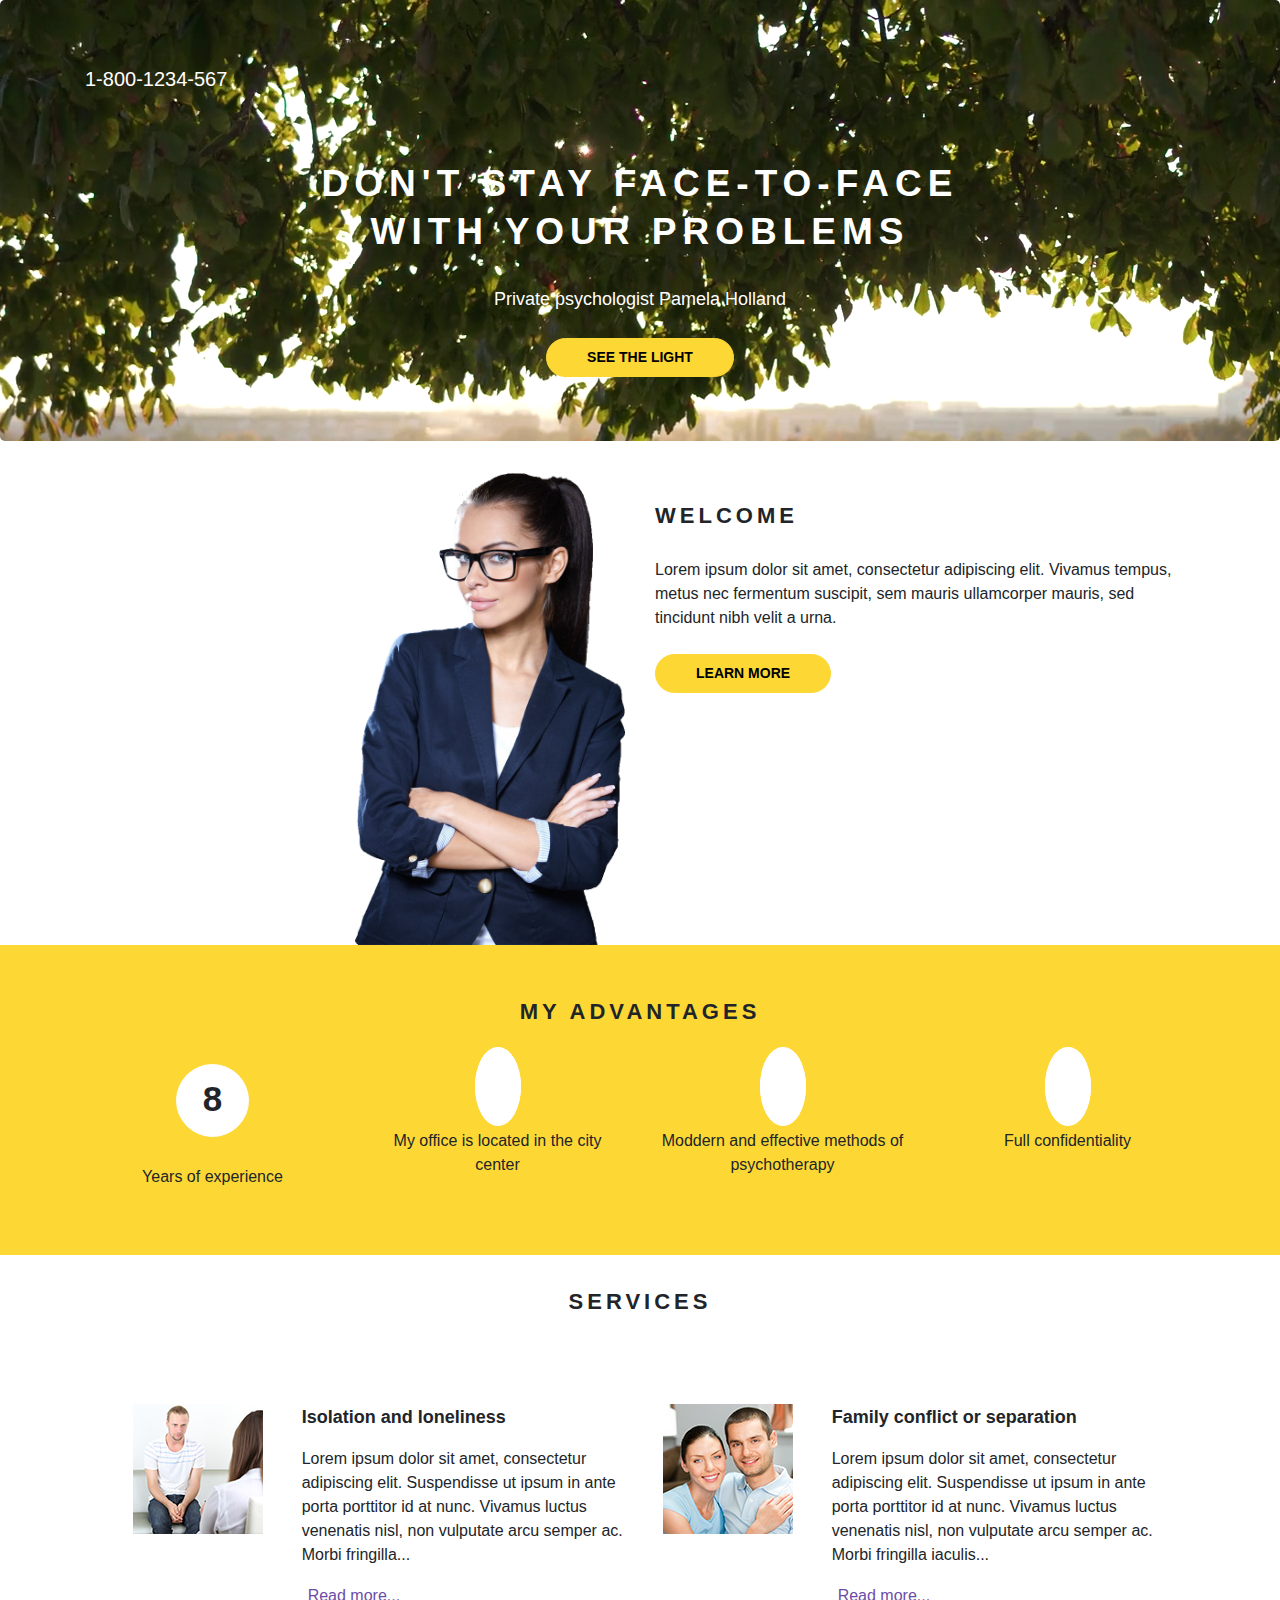
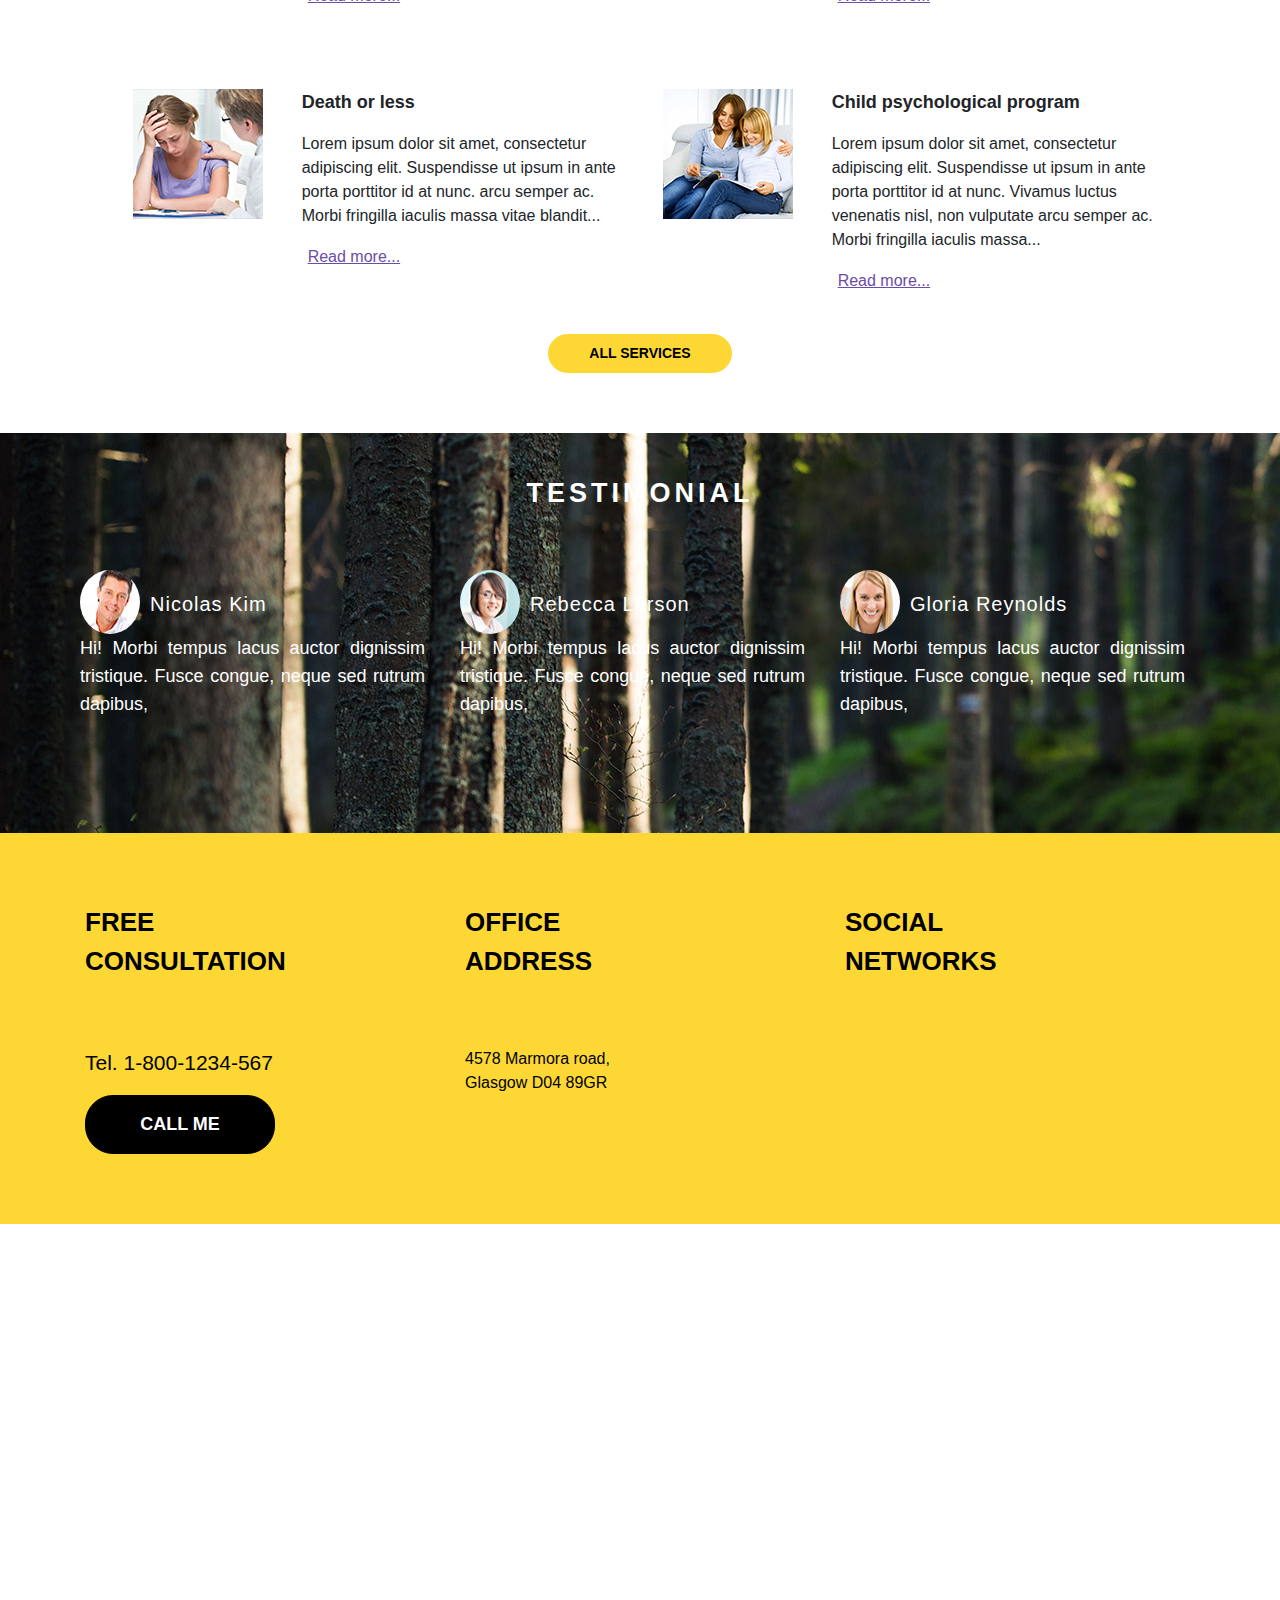
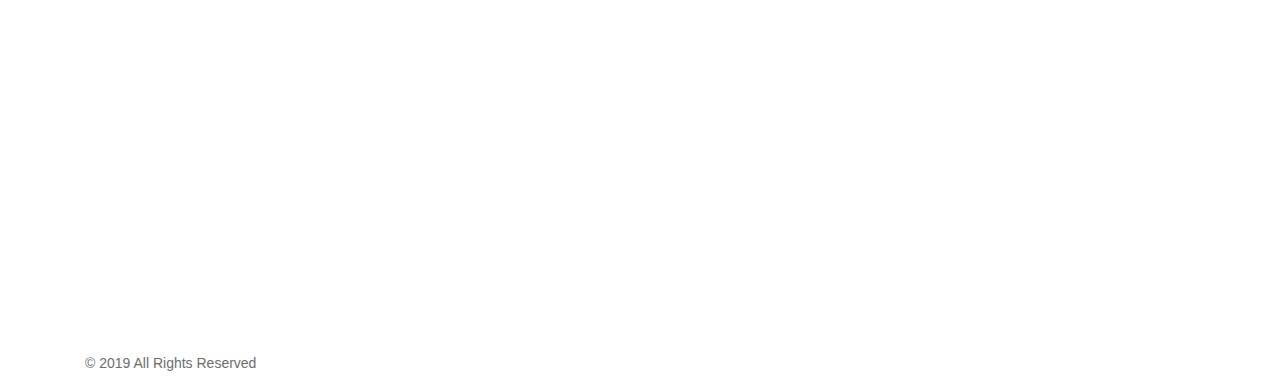
<file: index.html>
<!DOCTYPE html>
<html>
<head>
	<title>Psychologist</title>
	<link rel="stylesheet" type="text/css" href="style.css">
	<link rel="stylesheet" href="https://maxcdn.bootstrapcdn.com/bootstrap/4.0.0/css/bootstrap.min.css" integrity="sha384-Gn5384xqQ1aoWXA+058RXPxPg6fy4IWvTNh0E263XmFcJlSAwiGgFAW/dAiS6JXm" crossorigin="anonymous">
	<link rel="stylesheet" href="https://use.fontawesome.com/releases/v5.8.1/css/all.css" integrity="sha384-50oBUHEmvpQ+1lW4y57PTFmhCaXp0ML5d60M1M7uH2+nqUivzIebhndOJK28anvf" crossorigin="anonymous">
	<meta name="viewport" content="width=device-width, initial-scale=1">
</head>
<body>
<div class="jumbotron">
	<div class="container">
		<div class="row">
			<div class="col-md-4 mobile">
				<a href="#"><i class="fas fa-mobile-alt"></i> 1-800-1234-567</a>
			</div>
			<div class="col-md-8">
					<div class="nav-icon">
						<ul class="list-inline">
							<li class="list-inline-item social">
								<a href="#"><i class="fab fa-facebook-f"></i></a>
							</li>
							<li class="list-inline-item social">
								<a href="#"><i class="fab fa-twitter"></i></a>
							</li>
							<li class="list-inline-item social">
								<a href="#"><i class="fab fa-youtube"></i></a>
							</li>
							<li class="list-inline-item social">
								<a href="#"><i class="fab fa-instagram"></i></a>
							</li>
						</ul>
					</div>
			</div>
		</div>

		<div class="jumbo-content">
			<p class="content">DON'T STAY FACE-TO-FACE WITH YOUR PROBLEMS</p>
			<p class="lead1">Private psychologist Pamela Holland</p>
			<input class="button1" type="submit" value="SEE THE LIGHT">
		</div>

	</div>
</div>

<!--welcome section-->
<div class="container">
	<div class="row flex-row-reverse">
		<div class="col-md-6 col-sm-6 content-div">
			<h1 class="welcome">WELCOME</h1>
			<p>Lorem ipsum dolor sit amet, consectetur adipiscing elit. Vivamus tempus, metus nec fermentum suscipit, sem mauris ullamcorper mauris, sed tincidunt nibh velit a urna. </p>
			<div class="wel-btn"><input class="button1" type="submit" value="LEARN MORE"></div>
		</div>
		<div class="col-md-6 col-sm-6 trans-img">
			<img src="./img/trans.jpg">
		</div>
	</div>
</div>	

<!-- advantege section-->
<div class="wel-div">
<div class="container">
	<div>
		<p class="welcome">MY ADVANTAGES</p>
	</div>
	<div class="row advantage">
		<div class="col-md-3">
			<div class="icon-circle"><h3>8</h3></div>
			<p>Years of experience</p>
		</div>
		<div class="col-md-3">
			<i class="fas fa-map-marker-alt"></i>
			<p>My office is located in the city center</p>
		</div>
		<div class="col-md-3">
			<i class="fas fa-cogs"></i>
			<p>Moddern and effective methods of psychotherapy</p>
		</div>
		<div class="col-md-3">
			<i class="fas fa-lock"></i>
			<p>Full confidentiality</p>
		</div>
	</div>
</div>
</div>

<!--service section-->
<div class="ser-section text-center">
<div class="container">
	<p class="welcome">SERVICES</p>
	<div class="row service-div">
		<div class="col-md-6">
			<div class="row">
				<div class="col-sm-12 col-md-12 col-lg-4">
					<img src="./img/img1.jpg">
				</div>
				<div class="col-sm-12 col-md-12 col-lg-8 text-left">
					<p class="ser-heading">Isolation and loneliness</p>
					<p class="ser-content">Lorem ipsum dolor sit amet, consectetur adipiscing elit. Suspendisse ut ipsum in ante porta porttitor id at nunc. Vivamus luctus venenatis nisl, non vulputate arcu semper ac. Morbi fringilla<span id="dots">...</span><span id="more"> Quisque dapibus a arcu et egestas. Duis venenatis sapien sit amet congue lacinia. Vestibulum ante ipsum primis in faucibus orci luctus et ultrices posuere cubilia Curae; Cras malesuada ex nulla, vitae viverra nisi facilisis ut.</span></p>
					<span><button onclick="myFunction()" id="myBtn">Read more...</button></span>
				</div>
			</div>
		</div>
		<div class="col-md-6">
			<div class="row">
				<div class="col-sm-12 col-md-12 col-lg-4">
					<img src="./img/img2.jpg">
				</div>
				<div class="col-sm-12 col-md-12 col-lg-8 text-left">
					<p class="ser-heading">Family conflict or separation</p>
					<p class="ser-content">Lorem ipsum dolor sit amet, consectetur adipiscing elit. Suspendisse ut ipsum in ante porta porttitor id at nunc. Vivamus luctus venenatis nisl, non vulputate arcu semper ac. Morbi fringilla iaculis<span id="dots1">...</span><span id="more1"> Quisque dapibus a arcu et egestas. Duis venenatis sapien sit amet congue lacinia. Vestibulum ante ipsum primis in faucibus orci luctus et ultrices posuere cubilia Curae; Cras malesuada ex nulla, vitae viverra nisi facilisis ut.</span></p>
					<span><button onclick="myFunction1()" id="myBtn1">Read more...</button></span>
				</div>
			</div>
		</div>
	</div>
	<div class="row service-div">
		<div class="col-md-6">
			<div class="row">
				<div class="col-sm-12 col-md-12 col-lg-4">
					<img src="./img/img3.jpg">
				</div>
				<div class="col-sm-12 col-md-12 col-lg-8 text-left">
					<p class="ser-heading">Death or less</p>
					<p class="ser-content">Lorem ipsum dolor sit amet, consectetur adipiscing elit. Suspendisse ut ipsum in ante porta porttitor id at nunc. arcu semper ac. Morbi fringilla iaculis massa vitae blandit<span id="dots2">...</span><span id="more2"> Quisque dapibus a arcu et egestas. Duis venenatis sapien sit amet congue lacinia. Vestibulum ante ipsum primis in faucibus orci luctus et ultrices posuere cubilia Curae; Cras malesuada ex nulla, vitae viverra nisi facilisis ut.</span></p>
					<span><button onclick="myFunction2()" id="myBtn2">Read more...</button></span>
				</div>
			</div>
		</div>
		<div class="col-md-6">
			<div class="row">
				<div class="col-sm-12 col-md-12 col-lg-4">
					<img src="./img/img4.jpg">
				</div>
				<div class="col-sm-12 col-md-12 col-lg-8 text-left">
					<p class="ser-heading">Child psychological program</p>
					<p class="ser-content">Lorem ipsum dolor sit amet, consectetur adipiscing elit. Suspendisse ut ipsum in ante porta porttitor id at nunc. Vivamus luctus venenatis nisl, non vulputate arcu semper ac. Morbi fringilla iaculis massa<span id="dots3">...</span><span id="more3"> Quisque dapibus a arcu et egestas. Duis venenatis sapien sit amet congue lacinia. Vestibulum ante ipsum primis in faucibus orci luctus et ultrices posuere cubilia Curae; Cras malesuada ex nulla, vitae viverra nisi facilisis ut.</span></p>
					<span><button onclick="myFunction3()" id="myBtn3">Read more...</button></span>
				</div>
			</div>
		</div>
	</div>
	<div style="text-align: center; padding-bottom: 60px;">
	<input class="button1" type="submit" value="ALL SERVICES">
	</div>
</div>
</div>
<script>
function myFunction() {
  var dots = document.getElementById("dots");
  var moreText = document.getElementById("more");
  var btnText = document.getElementById("myBtn");

  if (dots.style.display === "none") {
    dots.style.display = "inline";
    btnText.innerHTML = "Read more..."; 
    moreText.style.display = "none";
  } else {
    dots.style.display = "none";
    btnText.innerHTML = "Read less..."; 
    moreText.style.display = "inline";
  }
}
function myFunction1() {
  var dots = document.getElementById("dots1");
  var moreText = document.getElementById("more1");
  var btnText = document.getElementById("myBtn1");

  if (dots1.style.display === "none") {
    dots1.style.display = "inline";
    btnText.innerHTML = "Read more..."; 
    moreText.style.display = "none";
  } else {
    dots1.style.display = "none";
    btnText.innerHTML = "Read less..."; 
    moreText.style.display = "inline";
  }
}
function myFunction2() {
  var dots = document.getElementById("dots2");
  var moreText = document.getElementById("more2");
  var btnText = document.getElementById("myBtn2");

  if (dots2.style.display === "none") {
    dots2.style.display = "inline";
    btnText.innerHTML = "Read more..."; 
    moreText.style.display = "none";
  } else {
    dots2.style.display = "none";
    btnText.innerHTML = "Read less..."; 
    moreText.style.display = "inline";
  }
}
function myFunction3() {
  var dots = document.getElementById("dots3");
  var moreText = document.getElementById("more3");
  var btnText = document.getElementById("myBtn3");

  if (dots3.style.display === "none") {
    dots3.style.display = "inline";
    btnText.innerHTML = "Read more..."; 
    moreText.style.display = "none";
  } else {
    dots3.style.display = "none";
    btnText.innerHTML = "Read less..."; 
    moreText.style.display = "inline";
  }
}
</script>

<!--testimonial section-->
<div class="testimonial">
	<div class="container">
		<div>
			<p class="welcome1">TESTIMONIAL</p>
		</div>	
		<div class="row">
			<div class="col-md-4">
				<div class="row test-div">
						<img src="./img/testm1.jpg" class="test-image">
						<p class="test-head">Nicolas Kim</p>
						<p class="test-content">Hi! Morbi tempus lacus auctor dignissim tristique. Fusce congue, neque sed rutrum dapibus,</p>
				</div>
				
			</div>
			<div class="col-md-4">
				<div class="row test-div">
						<img src="./img/testm2.jpg" class="test-image">
						<p class="test-head">Rebecca Larson</p>
						<p class="test-content">Hi! Morbi tempus lacus auctor dignissim tristique. Fusce congue, neque sed rutrum dapibus,</p>
				</div>
			</div>
			<div class="col-md-4">
				<div class="row test-div">
						<img src="./img/testm3.jpg" class="test-image">
						<p class="test-head">Gloria Reynolds</p>
						<p class="test-content">Hi! Morbi tempus lacus auctor dignissim tristique. Fusce congue, neque sed rutrum dapibus,</p>
				</div>
			</div>
		</div>
	</div>
</div>

<!--footer-->
<div class="footer-div">
<div class="container">
	<div class="row footer-sec">
		<div class="col-md-4">
			<p class="footer-head">FREE<br>CONSULTATION</p>
			<p class="tel">Tel. 1-800-1234-567</p>
			<button class="btn btn-md">CALL ME</button>
		</div>
		<div class="col-md-4">
			<p class="footer-head">OFFICE<br>ADDRESS</p>
			<p class="footer-content">4578 Marmora road,<br>Glasgow D04 89GR</p>
		</div>
		<div class="col-md-4">
			<p class="footer-head">SOCIAL<br>NETWORKS</p>
			<div class="nav-icon2">
				<ul class="list-inline">
					<li class="list-inline-item">
						<a href="#"><i class="fab fa-facebook-f"></i></a>
					</li>
					<li class="list-inline-item">
						<a href="#"><i class="fab fa-twitter"></i></a>
					</li>
					<li class="list-inline-item">
						<a href="#"><i class="fab fa-youtube"></i></a>
					</li>
					<li class="list-inline-item">
						<a href="#"><i class="fab fa-instagram"></i></a>
					</li>
				</ul>
			</div>
		</div>
	</div>
</div>
</div>



<!--map section-->
<div id="map-container-google-12" class="z-depth-1-half map-container-7" style="height: 200px">
  <iframe src="https://maps.google.com/maps?q=manhatan&t=&z=13&ie=UTF8&iwloc=&output=embed" frameborder="0"
    style="border:0" allowfullscreen></iframe>
</div>
<div class="container">
<div class="copyright">
	<p>&copy; 2019 All Rights Reserved</p>
</div>
</div>
<!-- jQuery library -->
<script src="https://code.jquery.com/jquery-3.2.1.slim.min.js" integrity="sha384-KJ3o2DKtIkvYIK3UENzmM7KCkRr/rE9/Qpg6aAZGJwFDMVNA/GpGFF93hXpG5KkN" crossorigin="anonymous"></script>

<!-- Popper -->
<script src="https://cdnjs.cloudflare.com/ajax/libs/popper.js/1.12.9/umd/popper.min.js" integrity="sha384-ApNbgh9B+Y1QKtv3Rn7W3mgPxhU9K/ScQsAP7hUibX39j7fakFPskvXusvfa0b4Q" crossorigin="anonymous"></script>

<!-- Latest compiled and minified Bootstrap JavaScript -->
<script src="https://maxcdn.bootstrapcdn.com/bootstrap/4.0.0/js/bootstrap.min.js" integrity="sha384-JZR6Spejh4U02d8jOt6vLEHfe/JQGiRRSQQxSfFWpi1MquVdAyjUar5+76PVCmYl" crossorigin="anonymous"></script>

<!-- Initialize Bootstrap functionality -->
<script>
// Initialize tooltip component
$(function () {
  $('[data-toggle="tooltip"]').tooltip()
})

// Initialize popover component
$(function () {
  $('[data-toggle="popover"]').popover()
})
</script>
</body>
</html>
</file>
<file: style.css>
.jumbotron{
	background : url('./img/girl.jpg');
	color: white;
	height: 100%;
	width: 100%;
}
.mobile{
	font-size: 20px;
}
@media screen and (max-width: 678px){
	.mobile{
		text-align: center;
	}
}
.mobile a{
	color: white;
}
.nav-icon{
	text-align: center;
}
@media screen and (min-width: 678px){
	.nav-icon{
		float: right;
	}
}
.nav-icon li a{
	color: white;
	font-size: 20px;
	padding-right: 10px;
}
.jumbo-content{
	text-align: center;
	padding-top: 50px;
}
@media screen and (max-width: 678px){
	.jumbo-content{
		padding-bottom: 110px;
	}
}
.content{
	color: white;
	font-size: 37px;
	text-align: center;
	font-weight: 700;
	margin: 0 auto;
	width: 60%;
	letter-spacing: 6px;
	line-height: 1.3em;
}
@media screen and (max-width: 678px){
	.content{
		font-size: 30px;
		width: 100%;
	}
}
.lead1{
	color: white;
	font-size: 18px;
	text-align: center;
	margin: 0 auto;
	padding-top: 30px;
	padding-bottom: 25px;
	font-weight: 356;
}
@media screen and (max-width: 678px){
	.lead1{
		font-size: 25px;
		width: 80%;
		font-weight: 500;
		padding-top: 30px;
		padding-bottom: 40px;
	}
}
.button1{
	background: #fdd835;
	color: black;
	text-align: center;
	border:1px solid #fdd835;
	border-radius: 28px;
	padding: 8px 40px;
	font-size: 14px;
	font-weight: 650;
}
@media screen and (max-width: 678px){
	.button1{
		padding: 15px 41px;
		font-size: 18px;
	}
}
.button1:hover{
	background: #553d84;
	border: 1px solid #553d84;
	color: white;
}
.trans-img img{
	float: right;
	width: 50%;
	height: auto;
}
@media screen and (max-width: 678px){
	.trans-img img{
		margin-left: 40px;
		float: left;
	}
	.trans-img{
		padding-top: 50px;
	}
}
.col-sm-6 .trans-img img{
	margin-bottom: -30px;
}
.content-div{
	float: left;
}
.wel-div{
	background: #fdd835;
	padding-left: 30px;
	padding-right: 30px;
	text-align: center;
	padding-bottom: 30px;
}
.welcome{
	font-size: 22px;
	font-weight: 755;
	padding-top: 30px;
	padding-bottom: 20px;
	letter-spacing: 4px;
}
@media screen and (max-width: 678px){
	.welcome{
		padding-bottom: 0px;
	}
}
.wel-div p.welcome{
	text-align: center;
	padding-top: 50px;
}
.content-div p{
	font-weight: 500;
	padding-bottom: 8px;
}
.wel-btn{
	padding-bottom: 40px;
}
.advantage p{
	font-weight: 500;
	padding-bottom: 20px;
	padding-top: 20px;
}
.advantage i.fas{
	background: white;
	border: 1px solid white;
	border-radius: 50%;
	font-size: 30px;
	text-align: center;
	padding: 22px;
}
.advantage{
	text-align: center;
}
.icon-circle h3{
	display: inline-block;
    width: 73px;
    height: 73px;
    border-radius: 50%;
    line-height: 67px;
    font-size: 35px;
    text-align: center;
    font-family: montserrat,sans-serif;
    font-weight: 700;
    background: white;
	border: 1px solid white;
	padding-bottom: 40px;
}
.service-div{
	padding: 40px;
}
.ser-section p.welcome{
	text-align: center;
	padding-bottom: 30px;
}
.service-div .image img{
	width: 100%;
	height: auto;
	text-align: center;
}
@media screen and (max-width: 678px){
	.service-div .image{
	width: 70%;
	height: auto;
	padding-top: 30px;
	margin: 0 auto;
}
}
#more, #more1, #more2, #more3{
	display: none;
}
#myBtn, #myBtn1, #myBtn2, #myBtn3{
	border: none;
	color: #6b4da7;
    text-decoration: underline;
    background: white;
}
.ser-heading{
	font-size: 18px;
	font-weight: 650;
}
@media screen and (max-width: 678px){
	.ser-heading{
		padding-top: 25px;
	}
}
.ser-content{
	font-size: 16px;
}
.ser-section input.button1{
	text-align: center;
}
.ser-section input.button1:hover{
	background: #553d84;
	border: 1px solid #553d84;
	color: white;
}
.testimonial{
	background: url('./img/tree1.jpg') 0 -50px;
	width: 100%;
	height: 400px;
	padding-bottom: 102px;
}
.test-div{
	padding-left: 10px;
}
@media screen and (max-width: 678px){
	.test-div{
		padding-left: 10%;
	}
}
@media screen and (max-width: 678px){
	.testimonial{
		height: 100%;
		margin: -6px;
	}
}
.welcome1{
	font-size: 27px;
	font-weight: 755;
	padding-top: 40px;
	padding-bottom: 40px;
	letter-spacing: 4px;
	color: white;
	text-align: center;
}
.test-image{
    border-radius: 50%;
}
.test-head{
	font-family: montserrat,sans-serif;
    font-size: 20px;
    line-height: 28px;
    letter-spacing: 1px;
    color: white;
    padding-left: 10px;
    padding-top: 20px;
    font-weight: 200;
}
@media screen and (max-width: 678px){
	.test-head{
		font-size: 18px;
	}
}
.test-content{
	color: white;
	font-size: 18px;
	line-height: 28px;
    padding-bottom: 30px;
    text-align: justify;
    padding-right: 25px;
}

.footer-div{
	padding-top: 70px;
	padding-bottom: 70px;
	background: #fdd835;
	color: black;
}

@media screen and (max-width: 678px){
	.footer-head{
		padding-top: 50px;
	}
}
.footer-btn{
	width: 70%;
}
.footer-div button.btn{
	background: black;
	color: white;
	text-align: center;
	border:1px solid black;
	font-weight: 650;
	padding: 15px 41px;
    font-size: 18px;
    border-radius: 28px;
    min-width: 190px;
}
.footer-div button.btn:hover{
	background: #553d84;
	border: 1px solid #553d84;
}
.footer-head{
	font-size: 26px;
    font-family: montserrat,sans-serif;
    font-weight: 700;
}
.tel{
	font-size: 21px;
    padding-top: 50px;
}
.footer-content{
    font-size: 16px;
    padding-top: 50px;
}
.nav-icon2{
	padding-top: 50px;
}
.nav-icon2 i.fab{
	color: #7e6a0f;
	font-size: 19px;
	padding-right: 7px;
	display: inline-block;
}
.map-container-7{
	overflow:hidden;
	padding-bottom:56.25%;
	position:relative;
	height:0;
}
.map-container-7 iframe{
	left:0;
	top:0;
	height:100%;
	width:100%;
	position:absolute;
}
.copyright{
	font-size: 14px;
    line-height: 24px;
    color: #6d6d6d;
    padding-top: 7px;
}
</file>
